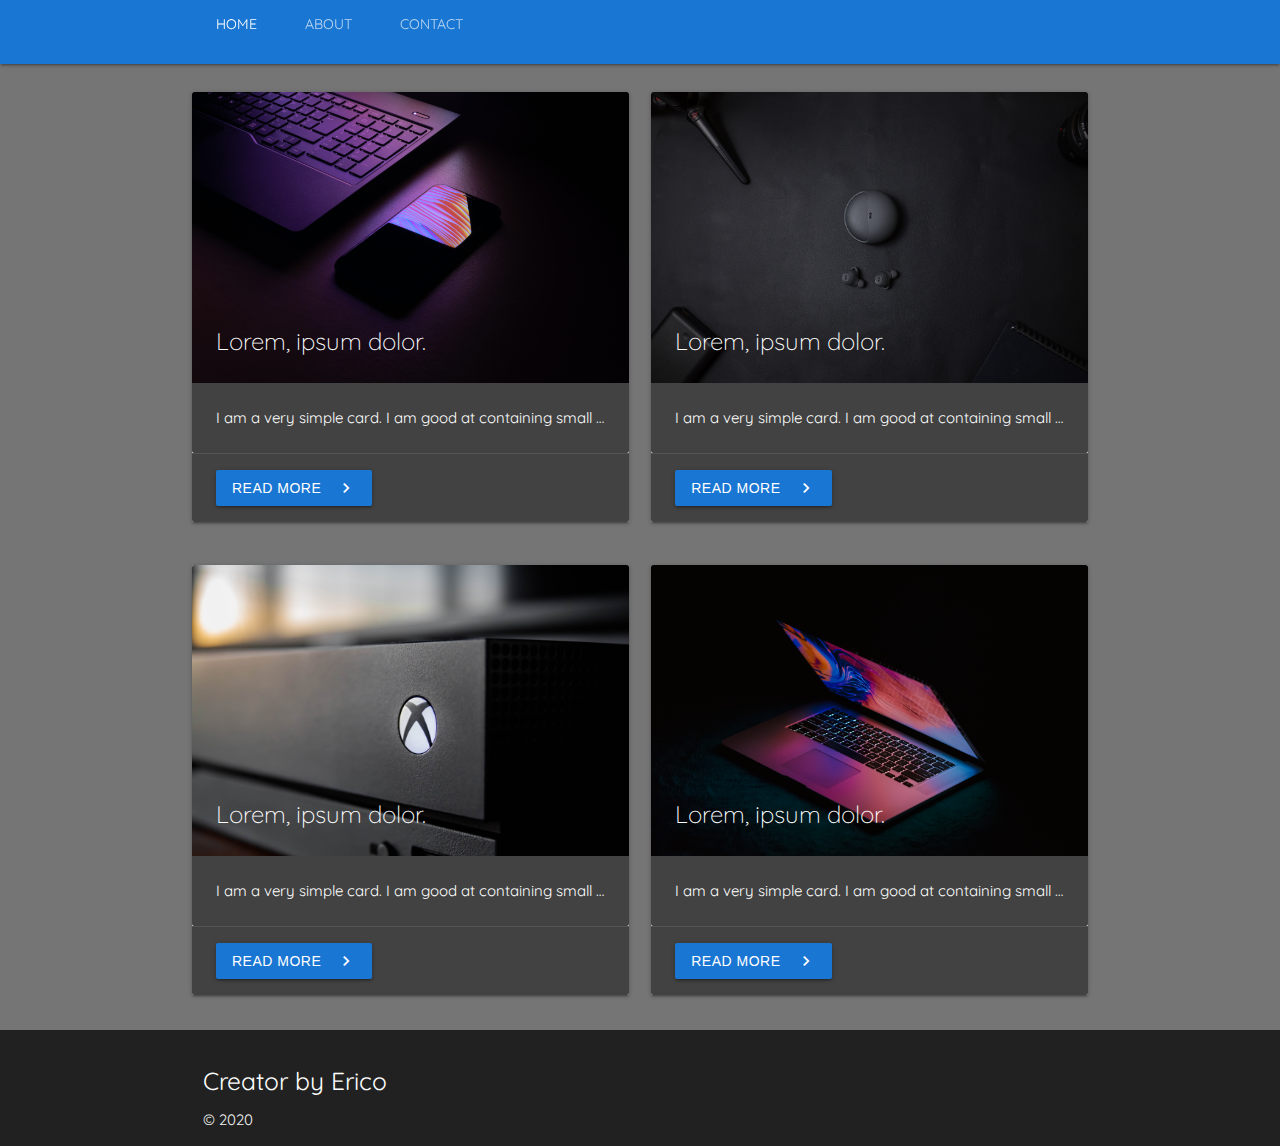
<file: index.html>
<html lang="en">
<head>
  <meta charset="UTF-8">
  <meta name="viewport" content="width=device-width, initial-scale=1.0">
  <link rel="manifest" href="./manifest.json">
  <meta name="theme-color" content="#424242">
  <title>PWA project</title>
  <link rel="stylesheet" href="./css/materialize.min.css">
  <link href="https://fonts.googleapis.com/icon?family=Material+Icons" rel="stylesheet">
  <link rel="stylesheet" href="./css/index.css">
</head>
<body class="grey darken-1 ">
  <div class="row navbar-fixed">
    <nav class="blue darken-2 nav-wrapper ">
      <div class="container nav-content">
        <a href="#!" class="brand-logo hide-on-large-only">
          <img class="logo center" src="./asset/box.svg" alt="flaticon">
        </a>
        <a href="#!" data-target="mobile-demo" class="sidenav-trigger"><i class="material-icons">menu</i></a>
        <ul class="hide-on-med-and-down tabs tabs-transparent">
          <li class="tab"><a class="active" onclick="reloadPage()" href="#home">Home</a></li>
          <li class="tab"><a href="#about" onclick="clickNav()">About</a></li>
          <li class="tab"><a href="#contact" onclick="clickNav()">Contact</a></li>
          <!-- <li class="tab"><a href="#test4">Test</a></li> -->
        </ul>
      </div>
    </nav>
  </div>
  
    <ul class="sidenav tabs grey darken-4" id="mobile-demo">
      <li class="subTab tab"><a onclick="reloadPage()" class="active blue-text left-align" href="#home">Home<i class="material-icons right white-text">home</i></a></li>
      <li class="subTab tab"><a class="blue-text left-align" onclick="clickNav()" href="#about">About<i class="material-icons right white-text">assignment_ind</i></a></li>
      <li class="subTab tab"><a class="blue-text left-align" onclick="clickNav()" href="#contact">Contact<i class="material-icons right white-text">contacts</i></a></li>
      <!-- <li class="tab subTab"><a class="blue-text valign-wrapper" href="#test4">Test</a></li> -->
    </ul>

    <!-- Home Page -->
    <div id="home" class="col s12">
      <div class="container white-text">
        <div class="row">
          <div class="col s12 m6 l6">
            <div class="card">
              <div class="card-image">
                <img src="./asset/dark_theme.jpg" alt="Photo by Nathan De Fortunato on Unsplash">
                <span class="card-title">Lorem, ipsum dolor.</span>
              </div>
              <div class="card-content grey darken-3">
                <p class="truncate">I am a very simple card. I am good at containing small bits of information.
                I am convenient because I require little markup to use effectively.</p>
              </div>
              <div class="card-action grey darken-3">
                <button id="artic1" onclick="clickArticle1()" class="waves-effect waves-light btn blue darken-2">Read More <i class="material-icons right">chevron_right</i></button>
              </div>
            </div>
          </div>
          <div class="col s12 m6 l6">
            <div class="card">
              <div class="card-image">
                <img src="./asset/dark_theme2.jpg" alt="Photo by SCREEN POST on Unsplash">
                <span class="card-title">Lorem, ipsum dolor.</span>
              </div>
              <div class="card-content grey darken-3">
                <p class="truncate">I am a very simple card. I am good at containing small bits of information.
                I am convenient because I require little markup to use effectively.</p>
              </div>
              <div class="card-action grey darken-3">
                <button id="artic2" onclick="clickArticle2()" class="waves-effect waves-light btn blue darken-2">Read More <i class="material-icons right">chevron_right</i></button>
              </div>
            </div>
          </div>
        </div>
        <div class="row">
          <div class="col s12 m6 l6">
            <div class="card">
              <div class="card-image">
                <img src="./asset/x-box.jpg" alt="Photo by James Yarema on Unsplash">
                <span class="card-title">Lorem, ipsum dolor.</span>
              </div>
              <div class="card-content grey darken-3">
                <p class="truncate">I am a very simple card. I am good at containing small bits of information.
                I am convenient because I require little markup to use effectively.</p>
              </div>
              <div class="card-action grey darken-3">
                <button id="artic3" onclick="clickArticle3()" class="waves-effect waves-light btn blue darken-2">Read More <i class="material-icons right">chevron_right</i></button>
              </div>
            </div>
          </div>
          <div class="col s12 m6 l6">
            <div class="card">
              <div class="card-image">
                <img src="./asset/dark_theme3.jpg" alt="Photo by Omid Armin on Unsplash">
                <span class="card-title">Lorem, ipsum dolor.</span>
              </div>
              <div class="card-content grey darken-3">
                <p class="truncate">I am a very simple card. I am good at containing small bits of information.
                I am convenient because I require little markup to use effectively.</p>
              </div>
              <div class="card-action grey darken-3">
                <button id="artic4" onclick="clickArticle4()" class="waves-effect waves-light btn blue darken-2">Read More <i class="material-icons right">chevron_right</i></button>
              </div>
            </div>
          </div>
        </div>
      </div>
    </div>

    <!-- About Page -->
    <div id="about" class="col s12">
      <div class="container white-text">
        <h3>Lorem, ipsum dolor.</h3>
        <p>Lorem, ipsum dolor sit amet consectetur adipisicing elit. Perspiciatis possimus non vero, voluptatum voluptate quia saepe ratione tempora beatae a quae laborum repellendus, laboriosam id sint exercitationem. Sit, suscipit ratione.</p>
        <p>Lorem, ipsum dolor sit amet consectetur adipisicing elit. Perspiciatis possimus non vero, voluptatum voluptate quia saepe ratione tempora beatae a quae laborum repellendus.</p>
        <hr class="white">
        <div class="right-align">
          <h3>Lorem, ipsum dolor.</h3>
          <p>Lorem, ipsum dolor sit amet consectetur adipisicing elit. Perspiciatis possimus non vero.</p>
          <p>Lorem, ipsum dolor sit amet consectetur adipisicing elit. Perspiciatis possimus non vero, voluptatum voluptate quia saepe ratione tempora beatae a quae laborum repellendus.</p>
          <hr class="white">
        </div>
        <h3>Lorem, ipsum dolor.</h3>
        <p>Lorem, ipsum dolor sit amet consectetur adipisicing elit. Perspiciatis possimus non vero.</p>
        <p>Lorem, ipsum dolor sit amet consectetur adipisicing elit. Perspiciatis possimus non vero, voluptatum voluptate quia saeperatione tempora beatae a quae laborum repellendus, laboriosam id sin.</p>

      </div>
    </div>

    <!-- Contact Page -->
    <div id="contact" class="col s12">
      <div class="container white-text">
        <h3>Lorem, ipsum dolor.</h3>
        <p>Lorem, ipsum dolor sit amet consectetur adipisicing elit. Perspiciatis possimus non vero, voluptatum voluptate quia saepe ratione tempora beatae a quae laborum repellendus, laboriosam id sint exercitationem. Sit, suscipit ratione.</p>
        <p>Lorem, ipsum dolor sit amet consectetur adipisicing elit. Perspiciatis possimus non vero, voluptatum voluptate quia saepe ratione tempora beatae a quae laborum repellendus.</p>
        <p>Lorem, ipsum dolor sit amet consectetur adipisicing elit. Perspiciatis possimus non vero.</p>
        <p>Lorem, ipsum dolor sit amet consectetur adipisicing elit. Perspiciatis possimus non vero, voluptatum voluptate quia saepe ratione tempora beatae a quae laborum repellendus.</p>
        <p>Lorem, ipsum dolor sit amet consectetur adipisicing elit. Perspiciatis possimus non vero, voluptatum voluptate quia saeperatione tempora beatae a quae laborum repellendus, laboriosam id sint exercitationem.</p>
      </div>
    </div>

    <!-- Article Page -->
    <div id="articlePage" class="col s12">
      <div class="white-text">
        <div id="1" class="hidden">
          <img src="./asset/dark_theme.jpg" class="jumboImg" alt="Photo by Nathan De Fortunato on Unsplash">
          <div class="container">
            <h3>Lorem, ipsum dolor.</h3>
            <p>Lorem, ipsum dolor sit amet consectetur adipisicing elit. Perspiciatis possimus non vero, voluptatum voluptate quia saepe ratione tempora beatae a quae laborum repellendus, laboriosam id sint exercitationem. Sit, suscipit ratione.</p>
            <p>Lorem, ipsum dolor sit amet consectetur adipisicing elit. Perspiciatis possimus non vero, voluptatum voluptate quia saepe ratione tempora beatae a quae laborum repellendus.</p>
            <p>Lorem, ipsum dolor sit amet consectetur adipisicing elit. Perspiciatis possimus non vero.</p>
            <p>Lorem, ipsum dolor sit amet consectetur adipisicing elit. Perspiciatis possimus non vero, voluptatum voluptate quia saepe ratione tempora beatae a quae laborum repellendus.</p>
            <p>Lorem, ipsum dolor sit amet consectetur adipisicing elit. Perspiciatis possimus non vero, voluptatum voluptate quia saeperatione tempora beatae a quae laborum repellendus, laboriosam id sint exercitationem.</p>

          </div>
        </div>
        <div id="2" class="hidden">
          <img src="./asset/dark_theme2.jpg" class="jumboImg" alt="Photo by SCREEN POST on Unsplash">
          <div class="container">
            <h3>Lorem, ipsum dolor.</h3>
            <p>Lorem, ipsum dolor sit amet consectetur adipisicing elit. Perspiciatis possimus non vero, voluptatum voluptate quia saepe ratione tempora beatae a quae laborum repellendus, laboriosam id sint exercitationem. Sit, suscipit ratione.</p>
            <p>Lorem, ipsum dolor sit amet consectetur adipisicing elit. Perspiciatis possimus non vero, voluptatum voluptate quia saepe ratione tempora beatae a quae laborum repellendus.</p>
            <p>Lorem, ipsum dolor sit amet consectetur adipisicing elit. Perspiciatis possimus non vero.</p>
            <p>Lorem, ipsum dolor sit amet consectetur adipisicing elit. Perspiciatis possimus non vero, voluptatum voluptate quia saepe ratione tempora beatae a quae laborum repellendus.</p>
            <p>Lorem, ipsum dolor sit amet consectetur adipisicing elit. Perspiciatis possimus non vero, voluptatum voluptate quia saeperatione tempora beatae a quae laborum repellendus, laboriosam id sint exercitationem.</p>

          </div>
        </div>
        <div id="3" class="hidden">
          <img src="./asset/x-box.jpg" class="jumboImg" alt="Photo by James Yarema on Unsplash">
          <div class="container">
            <h3>Lorem, ipsum dolor.</h3>
            <p>Lorem, ipsum dolor sit amet consectetur adipisicing elit. Perspiciatis possimus non vero, voluptatum voluptate quia saepe ratione tempora beatae a quae laborum repellendus, laboriosam id sint exercitationem. Sit, suscipit ratione.</p>
            <p>Lorem, ipsum dolor sit amet consectetur adipisicing elit. Perspiciatis possimus non vero, voluptatum voluptate quia saepe ratione tempora beatae a quae laborum repellendus.</p>
            <p>Lorem, ipsum dolor sit amet consectetur adipisicing elit. Perspiciatis possimus non vero.</p>
            <p>Lorem, ipsum dolor sit amet consectetur adipisicing elit. Perspiciatis possimus non vero, voluptatum voluptate quia saepe ratione tempora beatae a quae laborum repellendus.</p>
            <p>Lorem, ipsum dolor sit amet consectetur adipisicing elit. Perspiciatis possimus non vero, voluptatum voluptate quia saeperatione tempora beatae a quae laborum repellendus, laboriosam id sint exercitationem.</p>

          </div>
        </div>
        <div id="4" class="hidden">
          <img src="./asset/dark_theme3.jpg" class="jumboImg" alt="Photo by Omid Armin on Unsplash">
          <div class="container">
            <h3>Lorem, ipsum dolor.</h3>
            <p>Lorem, ipsum dolor sit amet consectetur adipisicing elit. Perspiciatis possimus non vero, voluptatum voluptate quia saepe ratione tempora beatae a quae laborum repellendus, laboriosam id sint exercitationem. Sit, suscipit ratione.</p>
            <p>Lorem, ipsum dolor sit amet consectetur adipisicing elit. Perspiciatis possimus non vero, voluptatum voluptate quia saepe ratione tempora beatae a quae laborum repellendus.</p>
            <p>Lorem, ipsum dolor sit amet consectetur adipisicing elit. Perspiciatis possimus non vero.</p>
            <p>Lorem, ipsum dolor sit amet consectetur adipisicing elit. Perspiciatis possimus non vero, voluptatum voluptate quia saepe ratione tempora beatae a quae laborum repellendus.</p>
            <p>Lorem, ipsum dolor sit amet consectetur adipisicing elit. Perspiciatis possimus non vero, voluptatum voluptate quia saeperatione tempora beatae a quae laborum repellendus, laboriosam id sint exercitationem.</p>

          </div>
        </div>
      </div>
      <div id="backhome" class="hidden container">
        <a class="btn-floating btn-large waves-effect waves-light blue darken-2 right" onclick="reloadPage()"><i class="material-icons">home</i></a>
      </div>
    </div>
  </div>

  <footer class="page-footer grey darken-4">
    <div class="container">
      <div class="row mb-0">
        <div class="col l6 s12">
          <h5 class="white-text">Creator by Erico</h5>
          <p class="grey-text text-lighten-4">&copy; 2020</p>
        </div>
      </div>
    </div>
  </footer>
  
  <script src="./js/index.js"></script>
  <script src="./js/nav.js"></script>
  <script src="./js/materialize.min.js"></script>

  <script>
    if ("serviceWorker" in navigator){
      window.addEventListener("load", function(){
        navigator.serviceWorker.register("./service-worker.js")
      });
      console.log("service worker terdaftar")
    }
    else{
      console.log("service tidak di dukung oleh browser ini")
    }
  </script>
</body>
</html>
</file>
<file: css/index.css>
@import url('https://fonts.googleapis.com/css2?family=Quicksand:wght@500&display=swap');

body{
    font-family: 'Quicksand', sans-serif !important;
}

ul.tabs{
    flex-direction: column;
    float: left;
} 
.tabs .subTab a:focus{
    background-color: #084f88 !important;
}
ul:not(.browser-default){
    padding-bottom: 150% !important;
}
.subTab a{
    height: 50px !important;  
} 
.navbar-fixed{
    z-index: 10 !important;
}
.row.navbar-fixed{
    margin-bottom: 0 !important;
}
#home{
    margin-top: 20px;
}
.logo{
    width: 50px !important;
    display: block;
    margin: 0 auto;
}
.hidden{
    display: none;
}

.jumboImg{
    width: 100%;
}

#backhome{
    margin-bottom: 7rem;
    position: relative;
}
#backhome a{
    position: fixed;
    bottom: 3rem;
    right: 13rem;
}
@media screen and (max-width: 450px){
    #backhome a{
        position: fixed;
        bottom: 1rem;
        right: 1rem;
    }
}

@media screen and (max-width: 768px){
    #backhome a{
        position: fixed;
        bottom: 1rem;
        right: 5rem;
    }
}
.row.mb-0{
    margin-bottom: 0;
}
</file>
